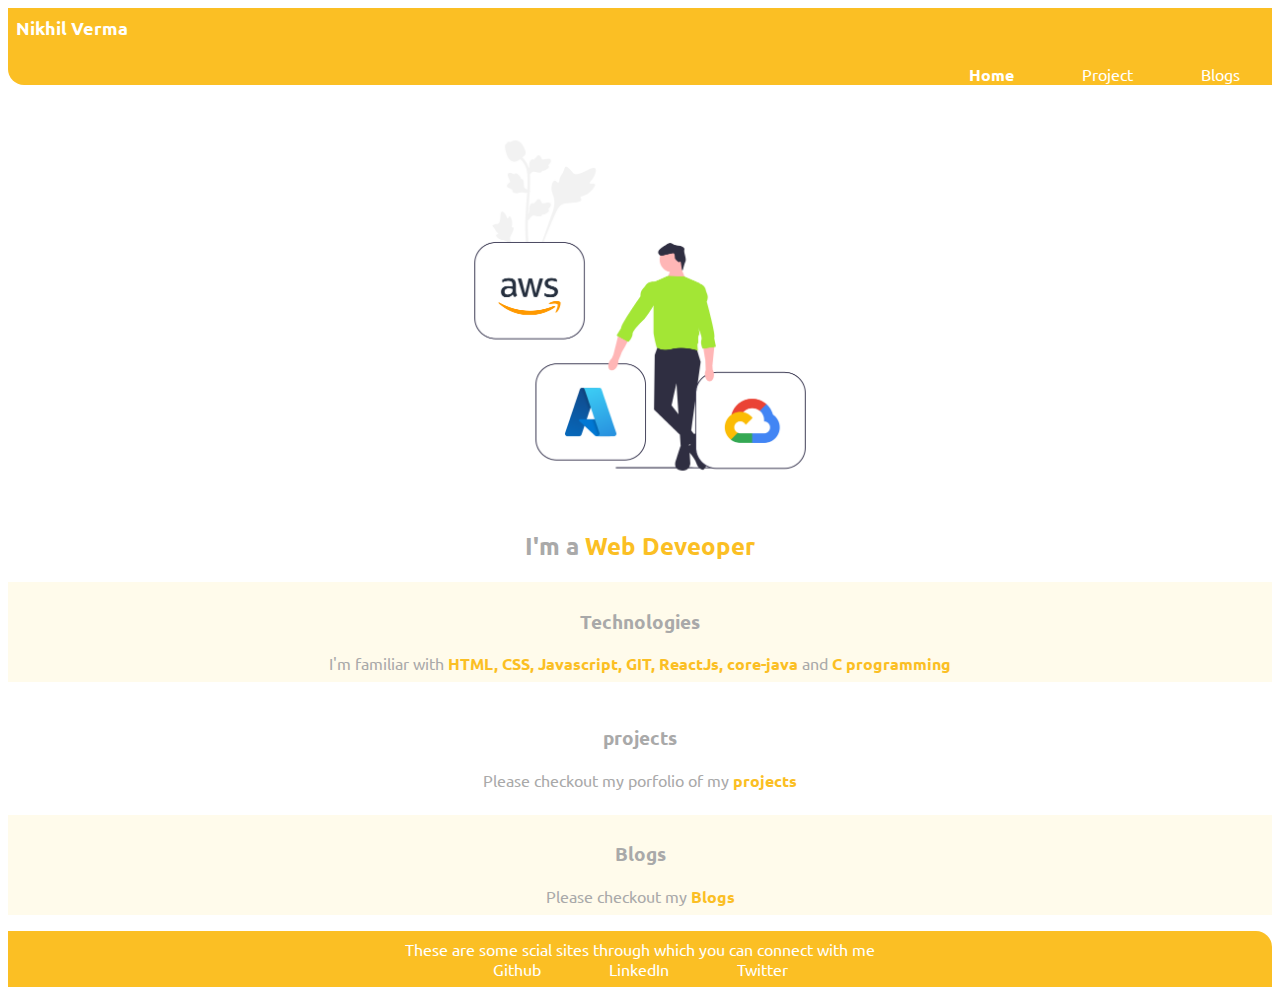
<file: index.html>
<!DOCTYPE html>
<html lang="en">
<head>
    <meta charset="UTF-8">
    <meta http-equiv="X-UA-Compatible" content="IE=edge">
    <meta name="viewport" content="width=device-width, initial-scale=1.0">
    <link href="index-styles.css" rel="stylesheet">
    <title>Nikhil Verma</title>

</head>
<body>
    <nav class="head">
        <div class="head-class">Nikhil Verma</div>
    <ul class="head-nav">
      <li class="nav-element">
        <a class="nav-bar active-link" href="index.html">Home</a> 
      </li>  
      <li class="nav-element">
        <a class="nav-bar" a href="projects.html">Project</a> 
      </li>  
      <li class="nav-element">
        <a class="nav-bar" a href="blogs.html">Blogs</a> 
      </li>   
    </ul>
</nav>
<img class="img" src="/images/img1.png">
<h2 class="text">I'm a <span class="highlited-text">Web Deveoper</span></h2>
<section class="off-white">
  <h3>Technologies</h3>
  <div>I'm familiar with <strong class="highlited-text">HTML, CSS, Javascript, GIT, ReactJs, core-java</strong > and<strong class="highlited-text"> C programming</strong> </div>
</section>
<section class="normal-section">
<h3 class="text">projects</h3>
<div class="text">
  Please checkout my porfolio of my <a class="page-link" href="projects.html" target="_blank">projects</a>
</div>
</section>
<section class="off-white">
  <h3>Blogs</h3>
  <div>Please checkout my <a class="page-link" href="blogs.html" target="_blank">Blogs</a></div>
</section>
<footer class="footer">
  <div>These are some scial sites through which you can connect with me</div> 
  <a class="footer-bar" href="https://github.com/Nikhil5705" target="_blank">Github</a> 
  <a class="footer-bar"href="https://www.linkedin.com/in/nikhil-verma-0b3281215/" target="_blank">LinkedIn</a> 
  <a class="footer-bar" href="https://twitter.com/Nikhil5705" target="_blank">Twitter</a> 
</footer>
</body>
</html>
</file>
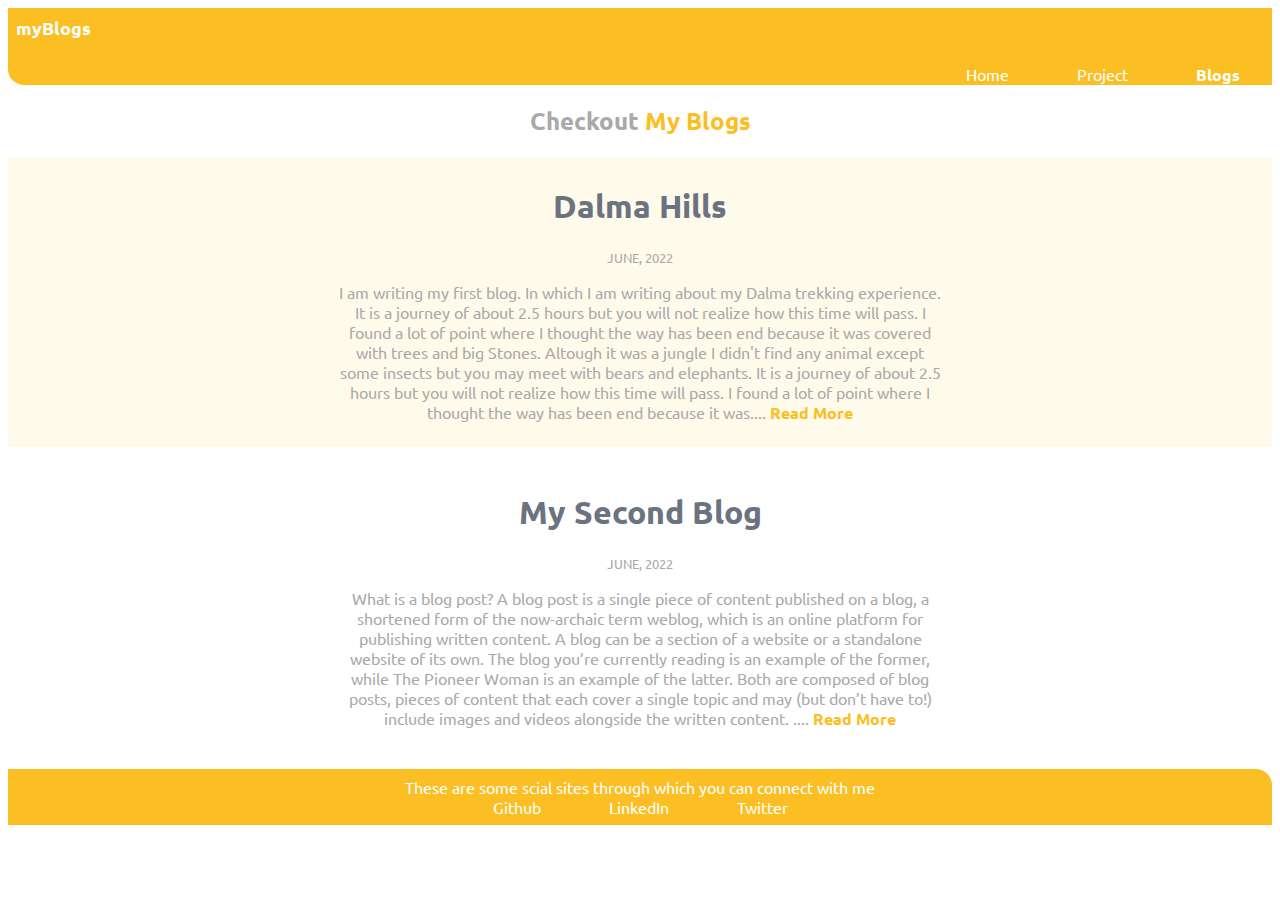
<file: blogs.html>
<!DOCTYPE html>
<html lang="en">
<head>
    <meta charset="UTF-8">
    <meta http-equiv="X-UA-Compatible" content="IE=edge">
    <meta name="viewport" content="width=device-width, initial-scale=1.0">
    <link href="index-styles.css" rel="stylesheet">
    <title>myBlogs</title>
</head>
<body>
    <nav class="head">
        <div class="head-class">myBlogs</div>
    <ul class="head-nav">
      <li class="nav-element">
        <a class="nav-bar" href="index.html">Home</a> 
      </li>  
      <li class="nav-element">
        <a class="nav-bar" a href="projects.html">Project</a> 
      </li>  
      <li class="nav-element">
        <a class="nav-bar active-link" a href="blogs.html">Blogs</a> 
      </li>   
      
      
    </ul>
</nav>
<h2 class="text">Checkout <span class="highlited-text">My Blogs</span></h2>
    <section class="off-white">
   <h1 class="blog-head">Dalma Hills</h1>
   <Small class="text">JUNE, 2022</Small>
   
    <div class="blog-para">I am writing my first blog. In which I am writing about my Dalma trekking experience.
It is a journey of  about 2.5 hours but you will not realize how this time will pass. I found a lot of point where I thought the way has been end because it was covered with trees and big Stones. Altough it was a jungle I didn't find any animal except some insects but you may meet with bears and elephants. It is a journey of about 2.5 hours but you will not realize how this time will pass. I found a lot of point where I thought the way has been end because it was....  <a class="page-link" href="https://nikhil-blog.netlify.app/" target="_blank">Read More</a>
    </div>
  </section>
  <section class="normal-section">
    <h1 class="blog-head">My Second Blog</h1>
    <Small class="text">JUNE, 2022</Small>
    
     <div class="blog-para">What is a blog post?
      A blog post is a single piece of content published on a blog, a shortened form of the now-archaic term weblog, which is an online platform for publishing written content. A blog can be a section of a website or a standalone website of its own. The blog you’re currently reading is an example of the former, while The Pioneer Woman is an example of the latter. Both are composed of blog posts, pieces of content that each cover a single topic and may (but don’t have to!) include images and videos alongside the written content. ....  <a class="page-link" href="https://nikhil-secondblog.netlify.app/" target="_blank">Read More</a>
     </div>
   </section>
   
    <footer class="footer">
      <div>These are some scial sites through which you can connect with me</div> 
      <a class="footer-bar" href="https://github.com/Nikhil5705" target="_blank">Github</a> 
      <a class="footer-bar"href="https://www.linkedin.com/in/nikhil-verma-0b3281215/" target="_blank">LinkedIn</a> 
      <a class="footer-bar" href="https://twitter.com/Nikhil5705" target="_blank">Twitter</a> 
    </footer>
</body>
</html>
</file>
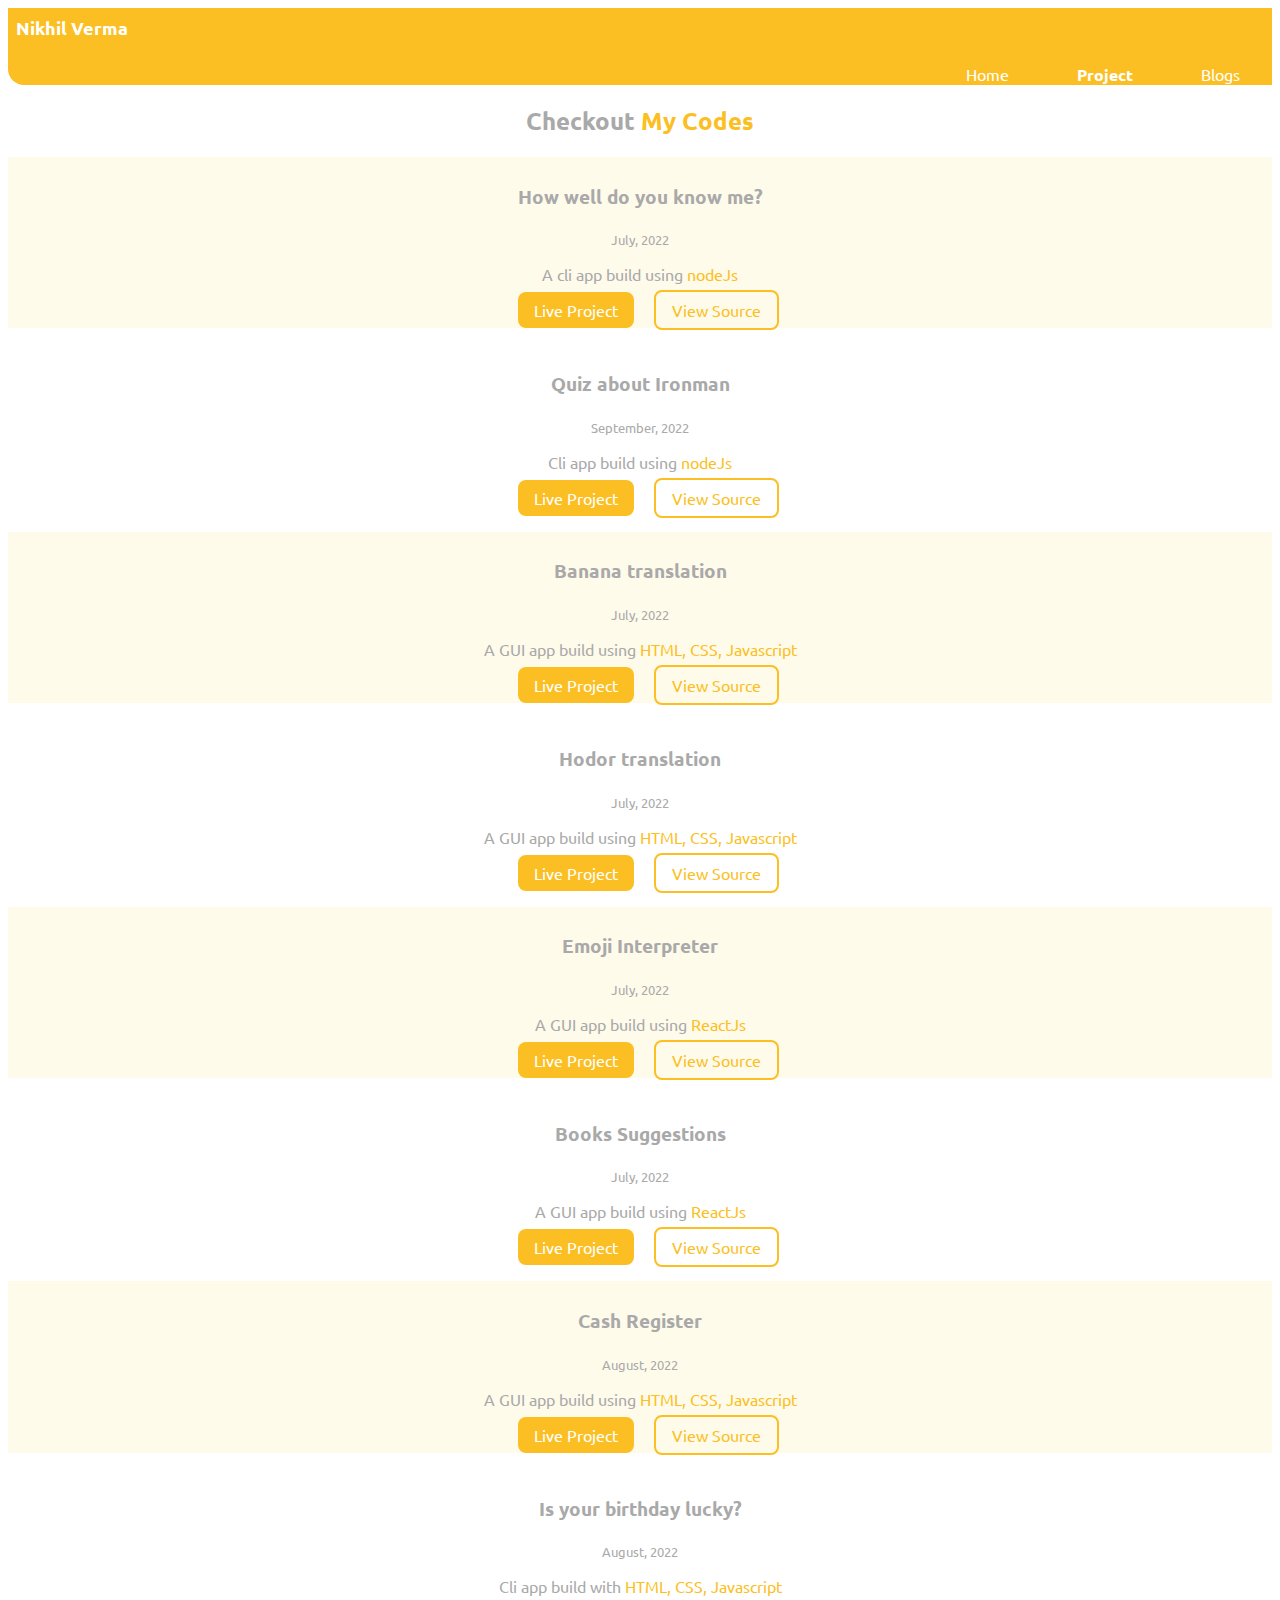
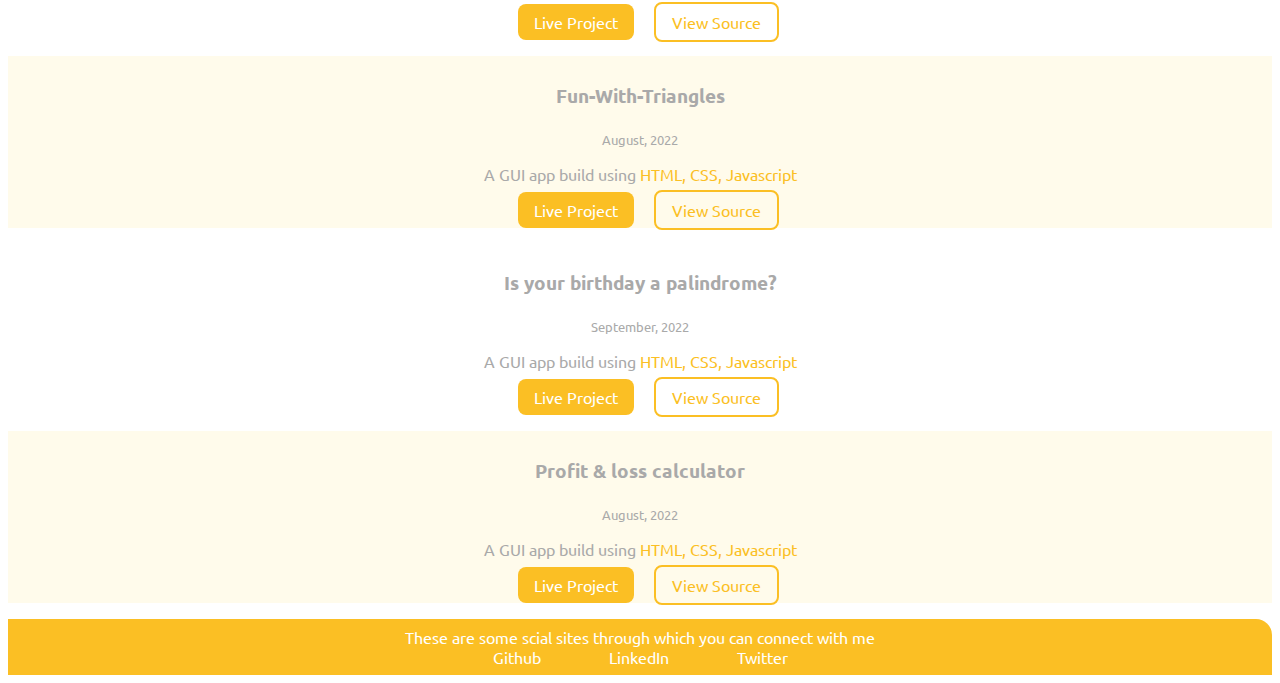
<file: projects.html>
<!DOCTYPE html>
<html lang="en">
<head>
    <meta charset="UTF-8">
    <meta http-equiv="X-UA-Compatible" content="IE=edge">
    <meta name="viewport" content="width=device-width, initial-scale=1.0">
    <link href="index-styles.css" rel="stylesheet">
    <title>Nikhil | Projects</title>
</head>
<body>
    <nav class="head">
        <div class="head-class">Nikhil Verma</div>
    <ul class="head-nav">
      <li class="nav-element">
        <a class="nav-bar" href="index.html">Home</a> 
      </li>  
      <li class="nav-element">
        <a class="nav-bar active-link" a href="projects.html">Project</a> 
      </li>  
      <li class="nav-element">
        <a class="nav-bar" a href="blogs.html">Blogs</a> 
      </li>   
    </ul>
</nav>
<h2 class="text">Checkout <span class="highlited-text">My Codes</span></h2>

<section class="off-white">
    <h3>How well do you know me?</h3>
    <small class="small-text">July, 2022</small>
    <div class="div-txt">A cli app build using <span class="highlited-text">nodeJs</span></div>
    <a class="link project-link" href="https://replit.com/@NikhilVerma27/MarkOne?embed=1&output=1" target="_blank">Live Project</a>
    <a class="link source-link" href="https://github.com/Nikhil5705/markOne" target="_blank">View Source</a>
</section>

<section class="normal-section">
<h3 class="text">Quiz about Ironman</h3>
<small class="small-text">September, 2022</small>
<div class="text div-txt">Cli app build using <span class="highlited-text">nodeJs</span>
</div>
    <a class="link project-link" href="https://replit.com/@NikhilVerma27/markTwo?embed=1&output=1" target="_blank">Live Project</a>
    <a class="link source-link" href="https://github.com/Nikhil5705/markTwo" target="_blank">View Source</a>
</section>

<section class="off-white">
  <h3>Banana translation</h3>
  <small class="small-text">July, 2022</small>
  <div class="div-txt">A GUI app build using <span class="highlited-text">HTML, CSS, Javascript</span></div>
  <a class="link project-link" href="https://nikhil-banana-translator.netlify.app/" target="_blank">Live Project</a>
  <a class="link source-link" href="https://github.com/Nikhil5705/markSix" target="_blank">View Source</a>
</section>

<section class="normal-section">
<h3 class="text">Hodor translation</h3>
<small class="small-text">July, 2022</small>
<div class="text div-txt">A GUI app build using <span class="highlited-text">HTML, CSS, Javascript</span>
</div>
  <a class="link project-link" href="https://nikhil-hodor-translator.netlify.app/" target="_blank">Live Project</a>
  <a class="link source-link" href="https://github.com/Nikhil5705/markSeven" target="_blank">View Source</a>
</section>

<section class="off-white">
  <h3>Emoji Interpreter</h3>
  <small class="small-text">July, 2022</small>
  <div class="div-txt">A GUI app build using <span class="highlited-text">ReactJs</span></div>
  <a class="link project-link" href="https://ngbbn7.csb.app/" target="_blank">Live Project</a>
  <a class="link source-link" href="https://github.com/Nikhil5705/markEight" target="_blank">View Source</a>
</section>

<section class="normal-section">
<h3 class="text">Books Suggestions</h3>
<small class="small-text">July, 2022</small>
<div class="text div-txt">A GUI app build using <span class="highlited-text">ReactJs</span>
</div>
  <a class="link project-link" href="https://zu5534.csb.app/" target="_blank">Live Project</a>
  <a class="link source-link" href="https://github.com/Nikhil5705/markNine" target="_blank">View Source</a>
</section>

<section class="off-white">
  <h3>Cash Register</h3>
  <small class="small-text">August, 2022</small>
  <div class="div-txt">A GUI app build using <span class="highlited-text">HTML, CSS, Javascript</span></div>
  <a class="link project-link" href="https://nikhil-cash-register.netlify.app/" target="_blank">Live Project</a>
  <a class="link source-link" href="https://github.com/Nikhil5705/markTen" target="_blank">View Source</a>
</section>

<section class="normal-section">
<h3 class="text">Is your birthday lucky?</h3>
<small class="small-text">August, 2022</small>
<div class="text div-txt">Cli app build with <span class="highlited-text">HTML, CSS, Javascript</span>
</div>
  <a class="link project-link" href="https://nikhil-lucky-number.netlify.app/" target="_blank">Live Project</a>
  <a class="link source-link" href="https://github.com/Nikhil5705/markEleven" target="_blank">View Source</a>
</section>

<section class="off-white">
  <h3>Fun-With-Triangles</h3>
  <small class="small-text">August, 2022</small>
  <div class="div-txt">A GUI app build using <span class="highlited-text">HTML, CSS, Javascript</span></div>
  <a class="link project-link" href="https://nikhil-fun-with-triangle.netlify.app/" target="_blank">Live Project</a>
  <a class="link source-link" href="https://github.com/Nikhil5705/markTwelve" target="_blank">View Source</a>
</section>

<section class="normal-section">
<h3 class="text">Is your birthday a palindrome?</h3>
<small class="small-text">September, 2022</small>
<div class="text div-txt">A GUI app build using <span class="highlited-text">HTML, CSS, Javascript</span>
</div>
  <a class="link project-link" href="https://nikhil-palindrome.netlify.app/"target="_blank">Live Project</a>
  <a class="link source-link" href="https://github.com/Nikhil5705/markThirteen" target="_blank">View Source</a>
</section>

<section class="off-white">
  <h3>Profit & loss calculator</h3>
  <small class="small-text">August, 2022</small>
  <div class="div-txt">A GUI app build using <span class="highlited-text">HTML, CSS, Javascript</span></div>
  <a class="link project-link" href="https://nikhil-stocks.netlify.app/" target="_blank">Live Project</a>
  <a class="link source-link" href="https://github.com/Nikhil5705/markFourteen" target="_blank">View Source</a>
</section>



<footer class="footer">
    <div>These are some scial sites through which you can connect with me</div> 
    <a class="footer-bar" href="https://github.com/Nikhil5705" target="_blank">Github</a> 
    <a class="footer-bar"href="https://www.linkedin.com/in/nikhil-verma-0b3281215/" target="_blank">LinkedIn</a> 
    <a class="footer-bar" href="https://twitter.com/Nikhil5705" target="_blank">Twitter</a> 
  </footer>
</body>
</html>
</file>
<file: index-styles.css>
@import url('https://fonts.googleapis.com/css2?family=Fredoka+One&family=Righteous&family=Roboto&family=Ubuntu&display=swap');body{
    font-family: 'Ubuntu', sans-serif;
}
.head{
    background-color: #fbbf24;
    border-bottom-left-radius: 1rem;
    color: white;
} .head-class{

 padding: 0.5rem 0.5rem;
 font-size: large;
 font-weight: bold;
}
.head-nav{

    text-align: right;

}
.nav-bar{
text-decoration: none;  
 
}
.head .nav-element{
   
    padding: 0rem 2rem;
    display: inline-block;
    color: white;
    
}

.head .nav-bar{
    color: white;
}
.img{
    max-width: 450px;
    display: block;
   margin: auto;
}
.head-nav .active-link{
    font-weight: bold;

}
.text{
    color: darkgray;
    display: block;
    text-align: center;
}
.highlited-text{
    color: #fbbf24;
}
.off-white{
    background-color: #fffbeb;
    text-align: center;
    padding: 0.5rem;
    color: darkgray;
    margin: 1rem 0rem;
}
.normal-section{
    text-align: center;
    padding: 0.5rem;
    color: darkgray;
}
.footer{
    background-color: #fbbf24;
    padding: 0.5rem 0.5rem;
    color: white;
    text-align: center;
    border-top-right-radius: 1rem;
    margin-top: 1rem;
}
.footer-bar{
    text-decoration: none;
    color: white;
    padding: 1rem 2rem;
}
.blog-head{
    text-align: center;
    color: 
    #6b7280;
}
/* .blog-img {
    max-width: 450px;
    display: block;
    margin: auto; 
}*/
.page-link{
    text-decoration: none;
    border-radius: 0.5rem;
    color: #fbbf24;   
    font-weight: bold;
}

.page-link:hover{
    text-decoration:underline;
}
.small-text{
    padding: 0.5rem 1rem;
    color: darkgray;
}
.link{
    
    text-decoration: none;
}
.project-link{
    color: white;
    background-color: #fbbf24;
    padding: 0.5rem 1rem;
    border-radius: 0.5rem;
    margin: 0rem 1rem;

}
.source-link{
   color: #fbbf24;
   border: 2px solid #fbbf24;
   padding: 0.5rem 1rem;
   border-radius: 0.5rem;
}
.div-txt{
    margin: 1rem 0rem;
}
.blog-para{
    padding: 1rem 20rem;
}
</file>
